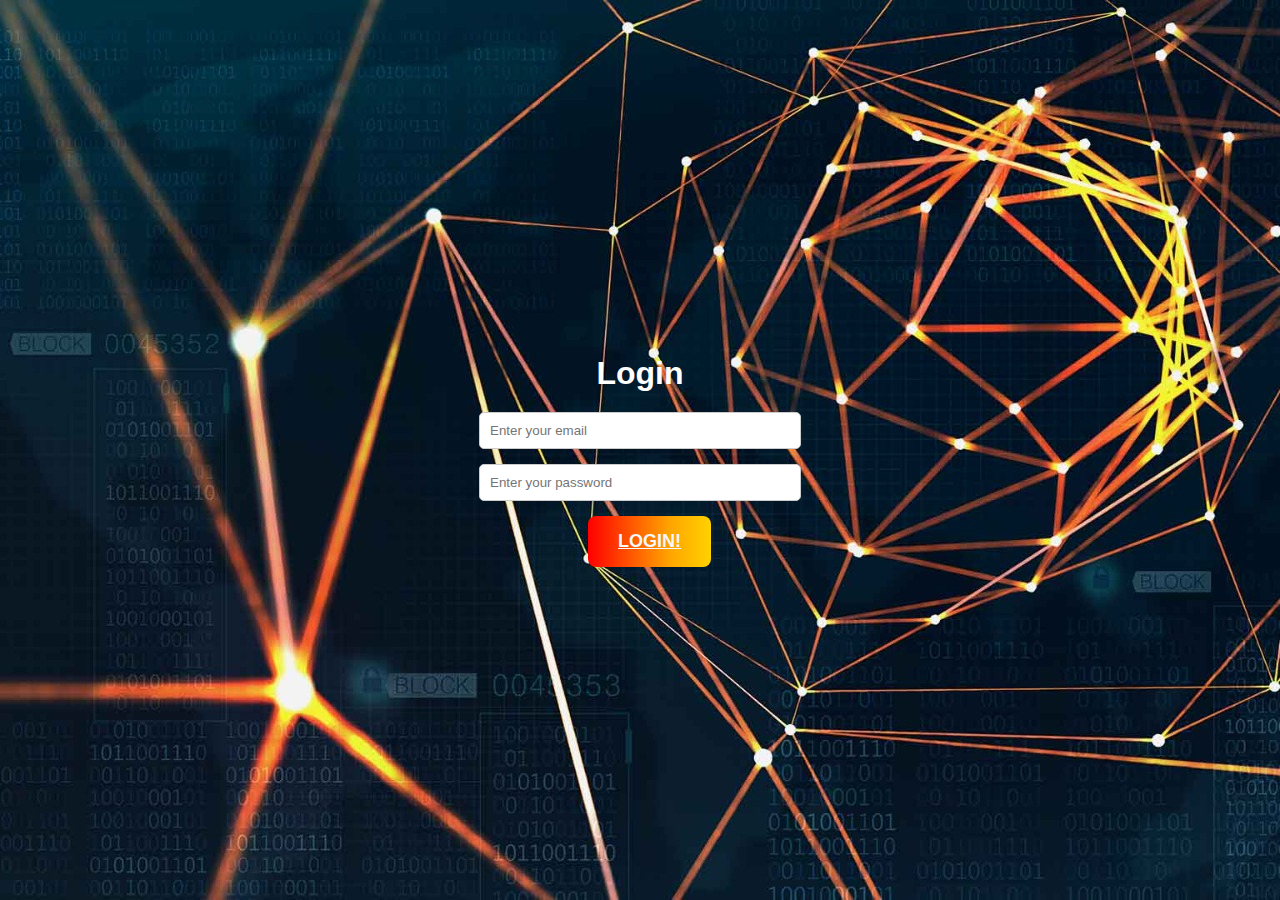
<file: index.html>
<!DOCTYPE html>
<html lang="en">
<head>
    <meta charset="UTF-8">
    <meta name="viewport" content="width=device-width, initial-scale=1.0">
    <title>Login Page</title>

    <link rel="stylesheet" href="css/form.css">

</head>
<body>

    <div class="alert-box">
        <p class="alert"></p>
    </div>

    <div class="form">
        <h1 class="heading" style="font-family:'Franklin Gothic Medium', 'Arial Narrow', Arial, sans-serif; color: White">Login</h1>
        <input type="email" placeholder="Enter your email" autocomplete="off" class="email" required>
        <input type="password" placeholder="Enter your password" autocomplete="off" class="password" required>
        <button class="submit-btn" style="margin-left: 1.5%"><a href="dashboard.html" style="color: #f6f7fb;">Login!</a></button>
    </div>

    <!-- <script src="js/form.js"></script> -->
    
</body>
</html>
</file>
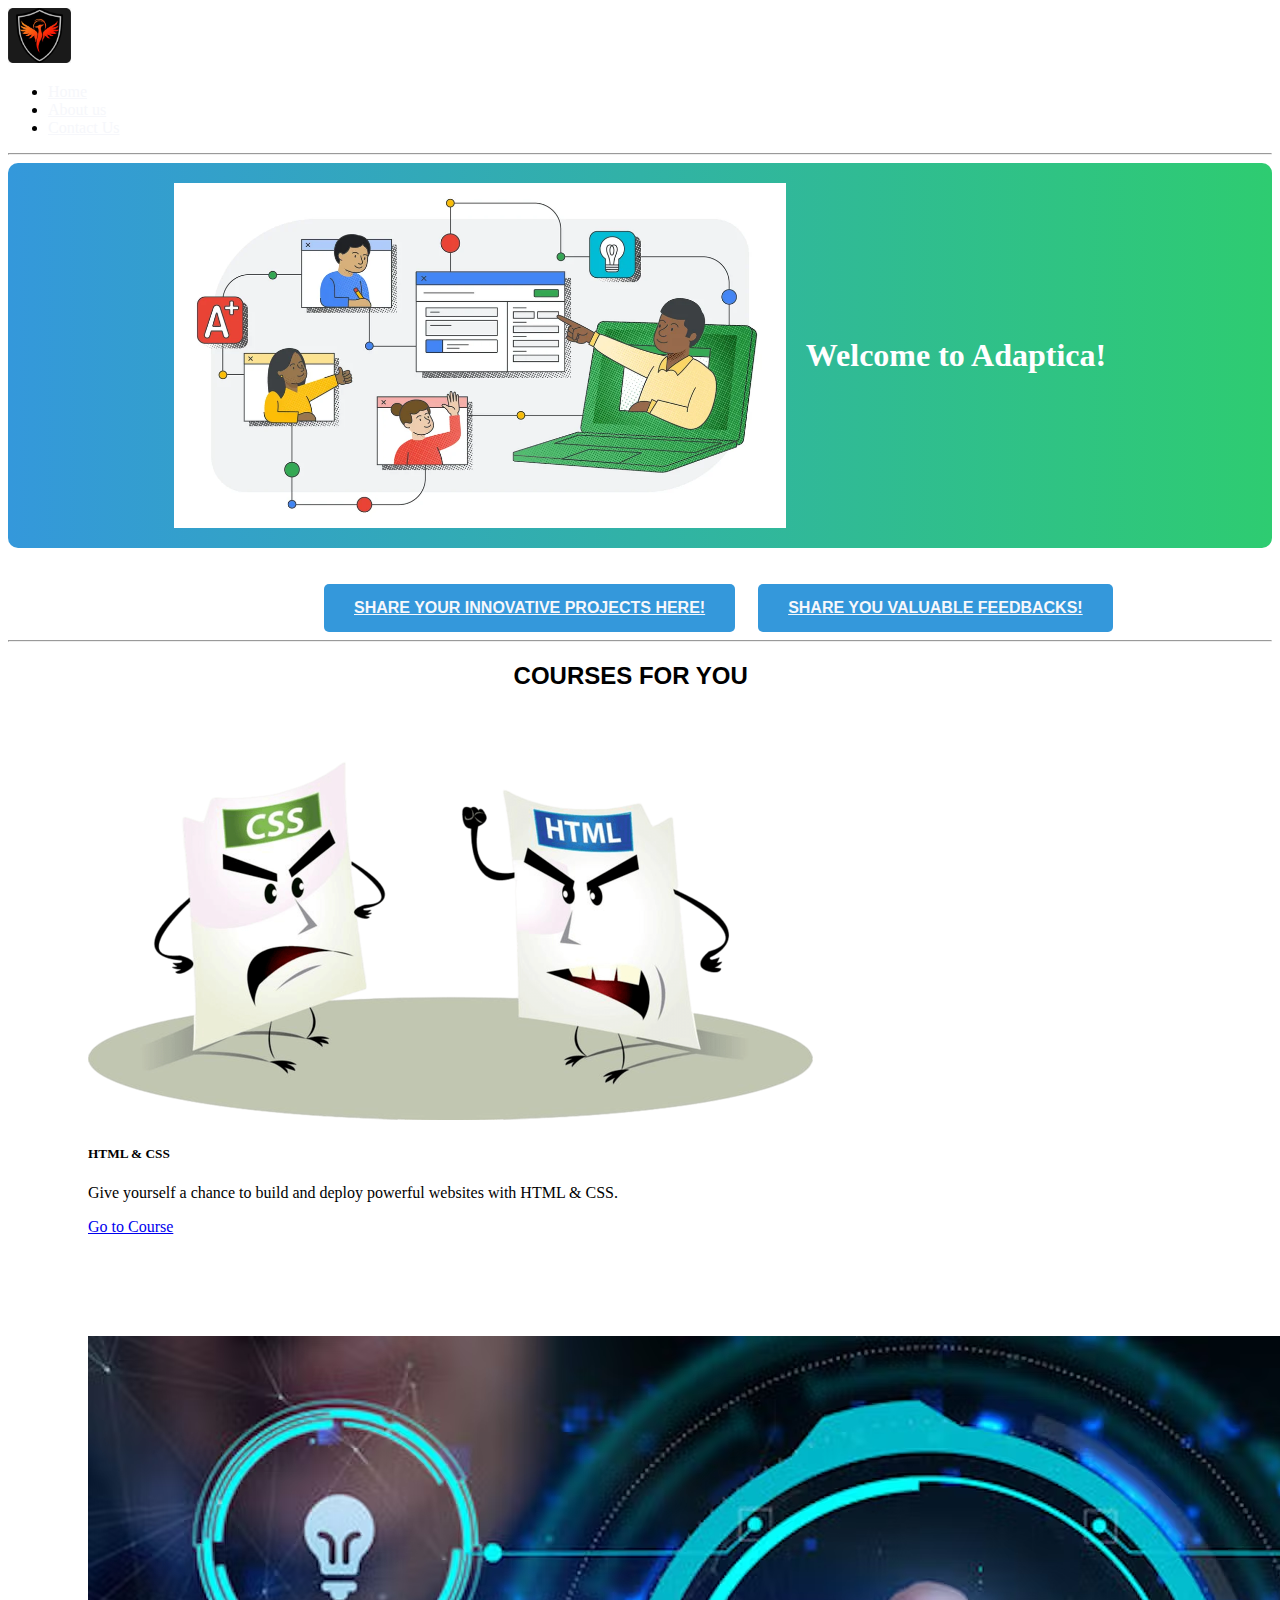
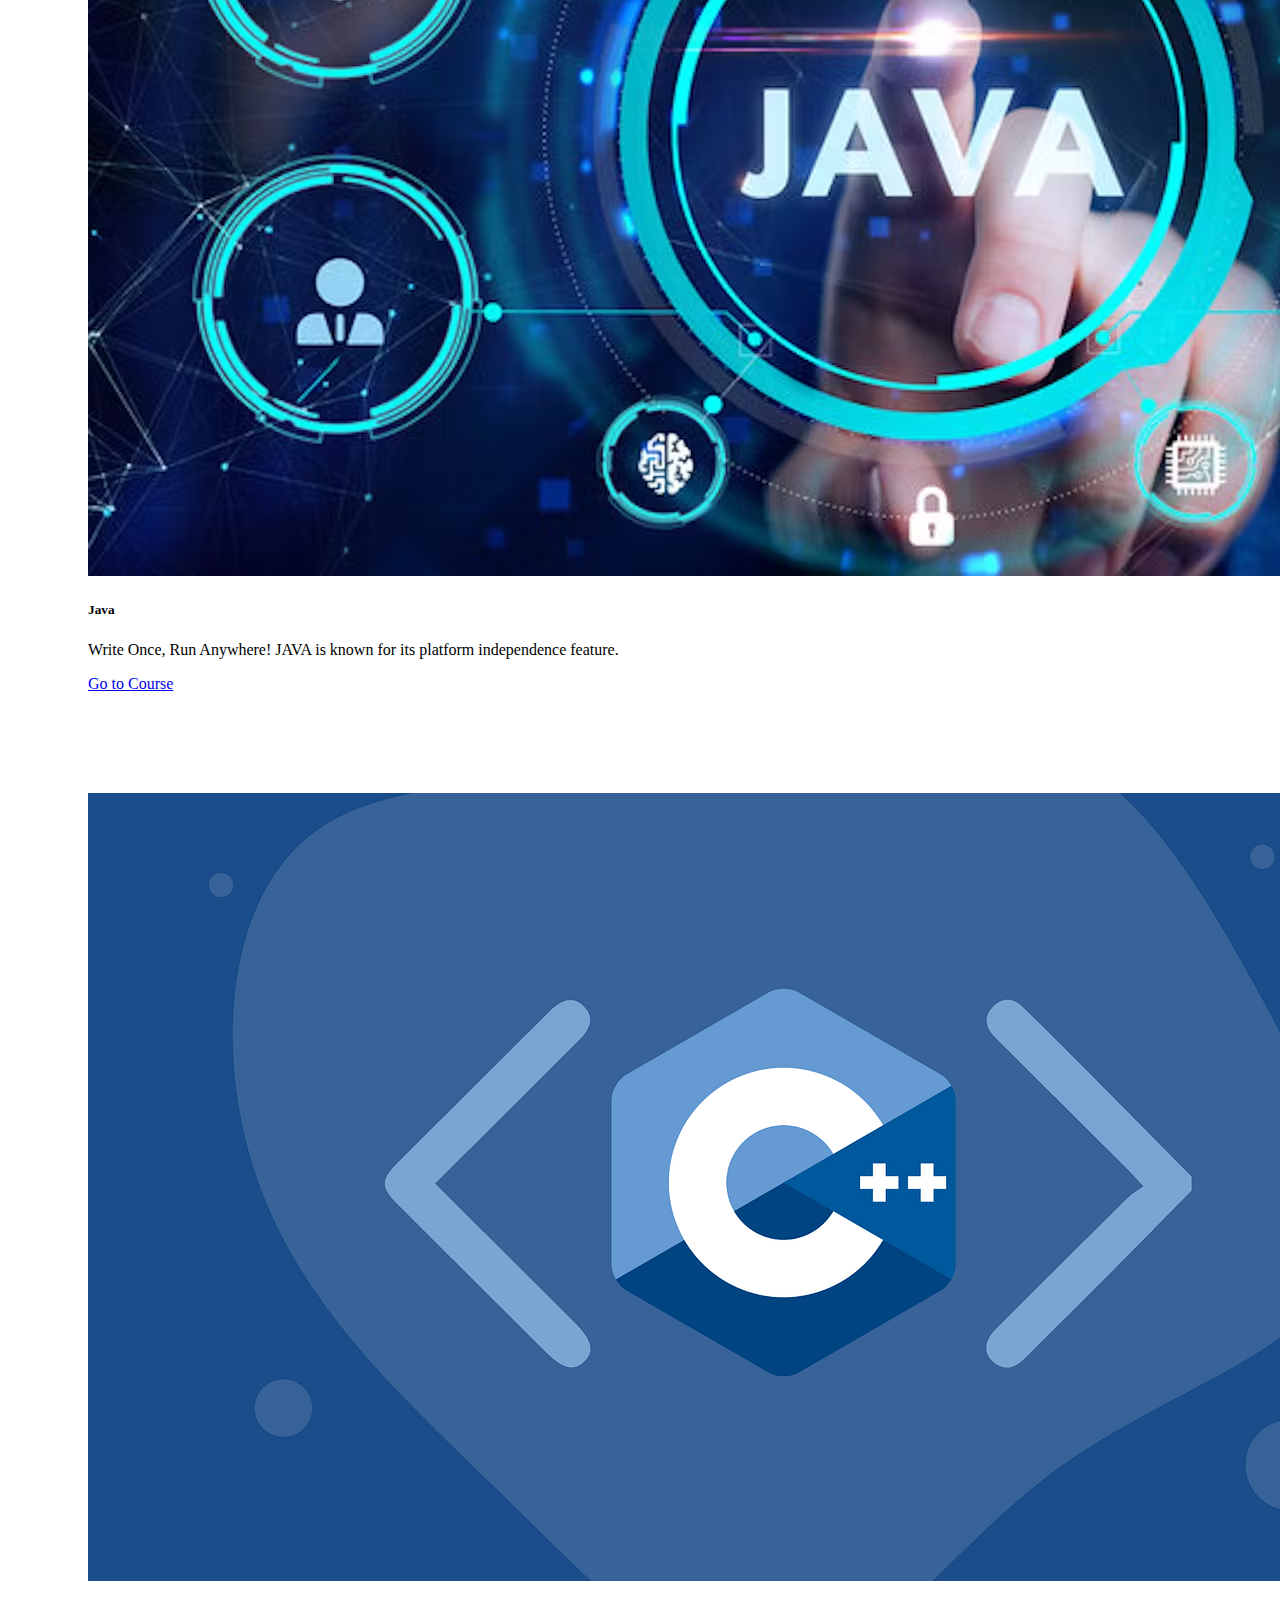
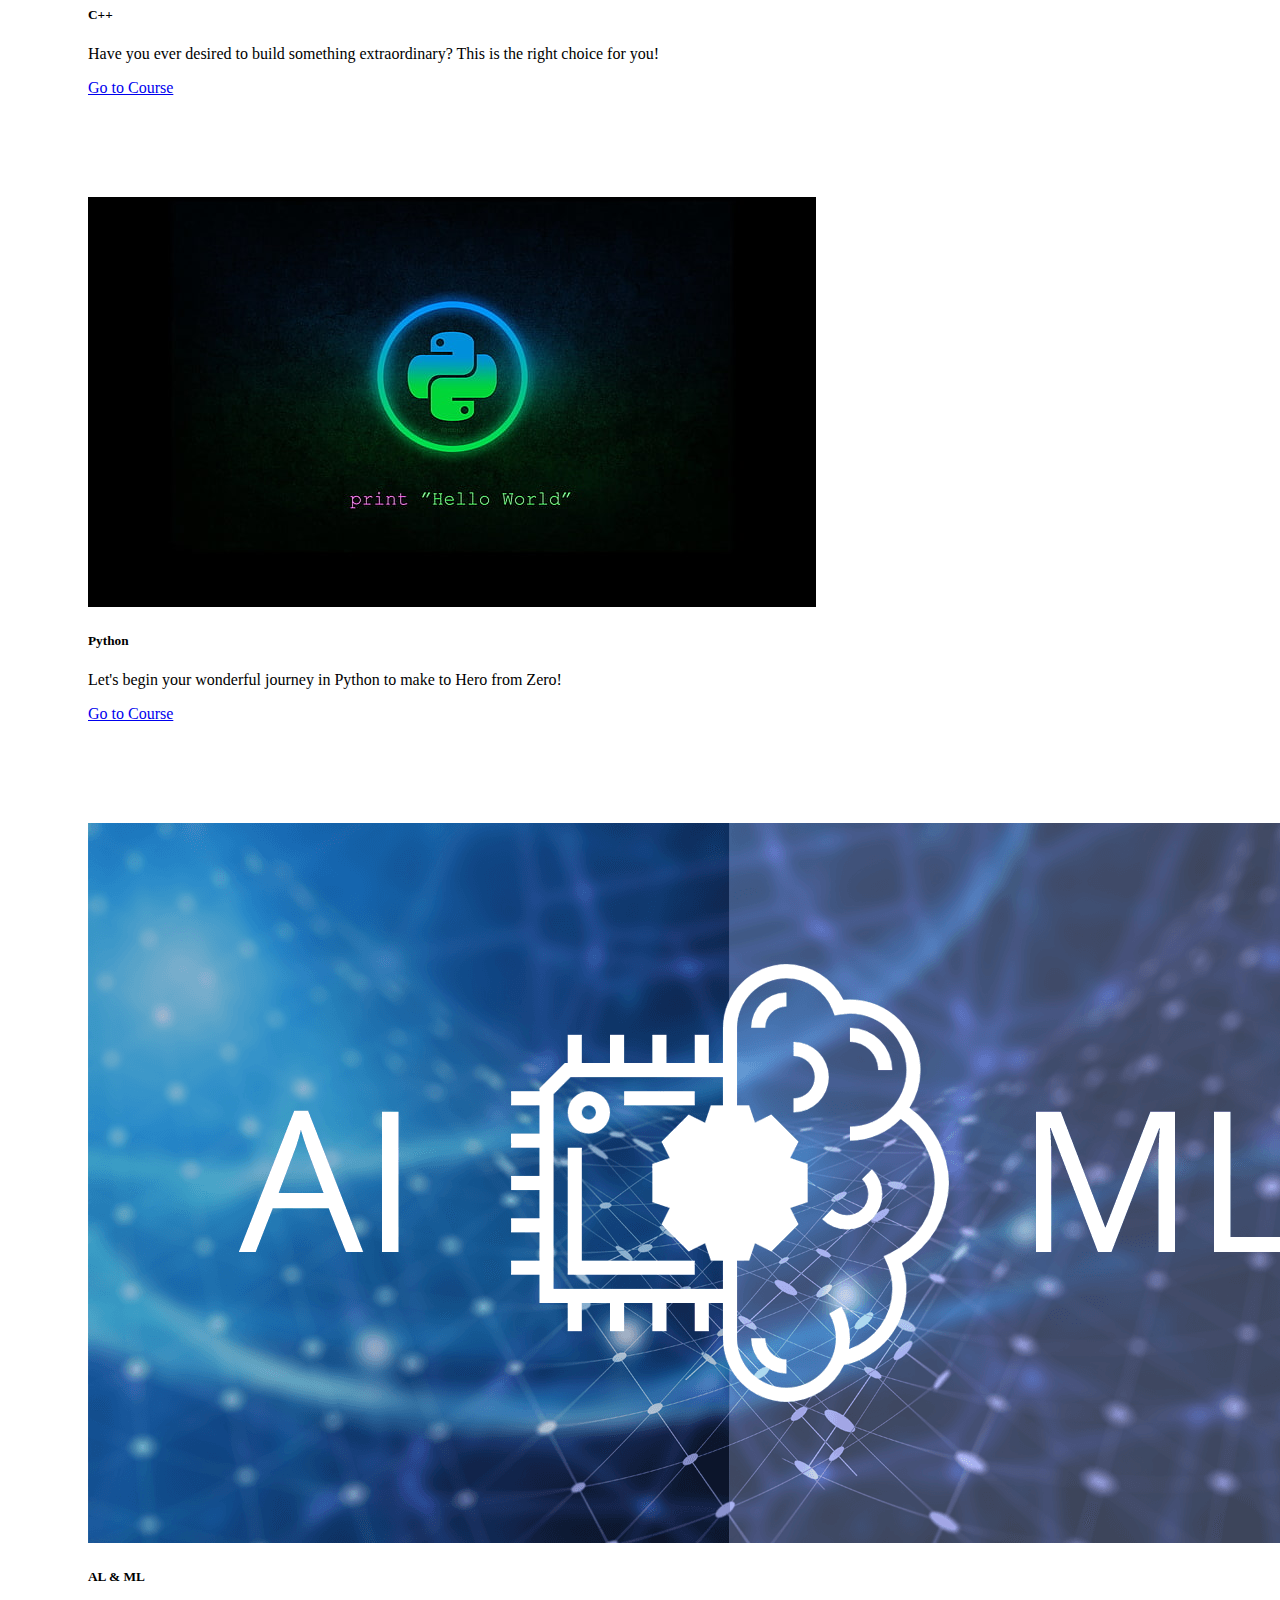
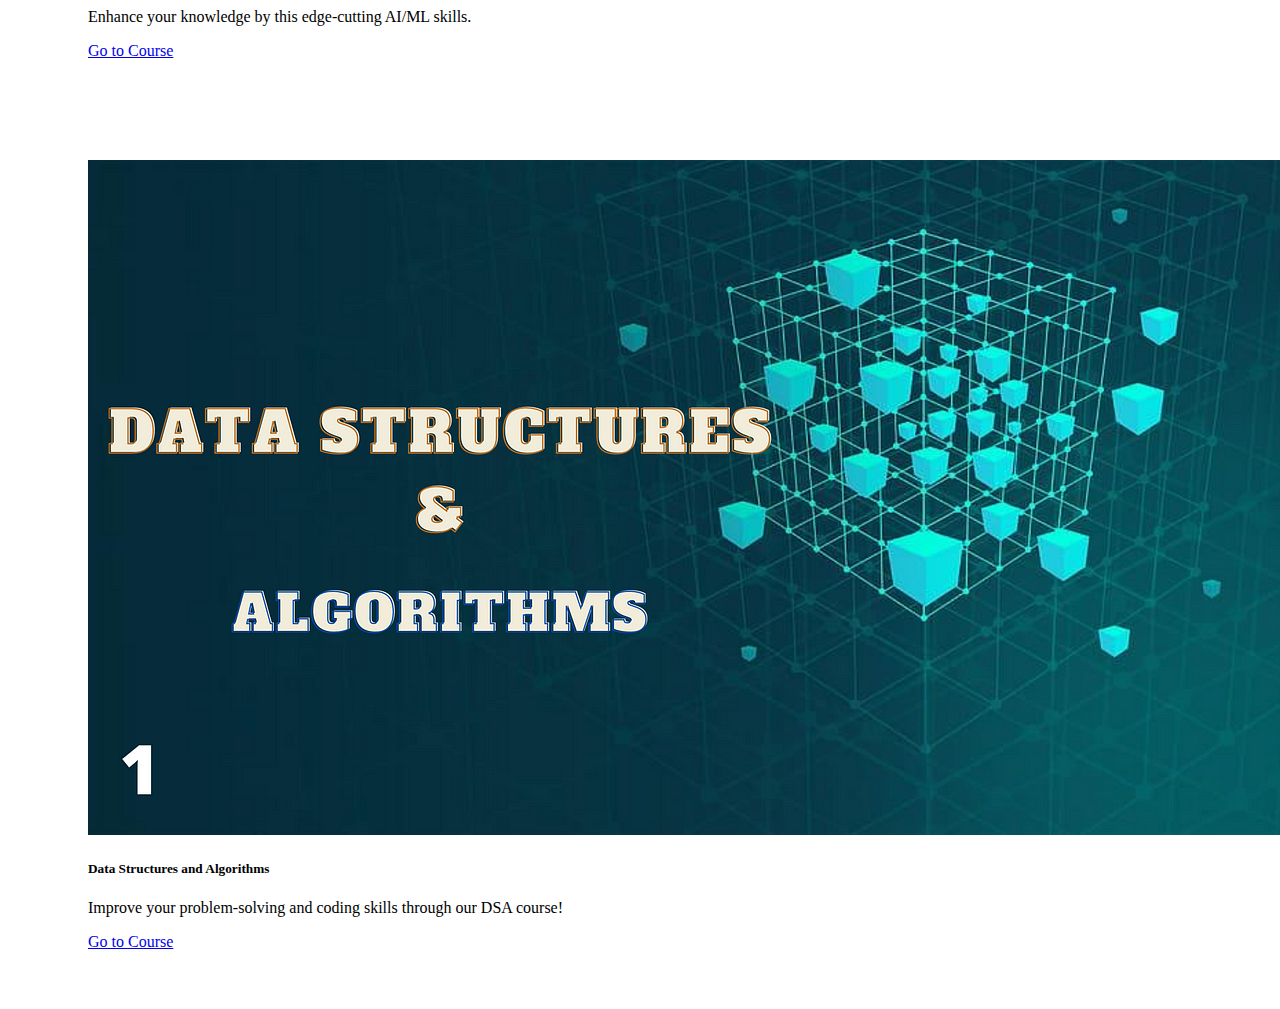
<file: dashboard.html>
<!doctype html>
<html lang="en">

<head>
    <!-- Required meta tags -->
    <meta charset="utf-8">
    <meta name="viewport" content="width=device-width, initial-scale=1">

    <!-- Bootstrap CSS -->
    <link href="https://cdn.jsdelivr.net/npm/bootstrap@5.0.2/dist/css/bootstrap.min.css" rel="stylesheet"
        integrity="sha384-EVSTQN3/azprG1Anm3QDgpJLIm9Nao0Yz1ztcQTwFspd3yD65VohhpuuCOmLASjC" crossorigin="anonymous">
    <link rel="stylesheet" href="style.css">
    
    <title>ADAPTICA</title>
</head>

<body>
    <!--NAVBAR-->
    <section id="Nav2">

        <nav class="navbar navbar-expand-lg navbar-dark bg-dark">
            <img src="images/logo.jpeg" width="5%"></img>
            <div class="collapse navbar-collapse" id="navbarSupportedContent">
                <ul class="navbar-nav mr-auto">
                    <li class="nav-item">
                        <a class="nav-link selected" href="dashboard.html" style="color: #f6f7fb">Home</a>
                    </li>
                    <li class=" nav-item">
                            <a class="nav-link" href="about.html" style="color: #f6f7fb">About us</a>
                    </li>
                    <li class=" nav-item">
                                <a class="nav-link" href="contact-us.html" style="color:#f6f7fb">Contact Us</a>
                    </li>
                </ul>
            </div>
        </nav>

        <hr>
    </section>

    <!--navbar end-->
<!--
    <div>
        <img src="images/front.webp" alt="" class="img-front" width="50%">Welcome to Adaptica!
        
        
    </div>
-->
<div class="container">
    <img src="images/front.webp" alt="Welcome Image" class="img-front">
    <div class="text-content">
        <h1>        Welcome to Adaptica!</h1>
    </div>
</div>
<br><br>
<button class="cta-button" style="margin-left: 25%"><a href="https://adapticachatbot123.streamlit.app/" style="color: #f6f7fb;">Share your innovative projects here!</a></button>
<button class="cta-button" style="margin-left: 1.5%"><a href="https://feedback-pn4piwx5q64wpeq3mybtpe.streamlit.app/" style="color: #f6f7fb;">Share you valuable feedbacks!</a></button>


<hr>
<h2 style="color: black; font-family:Arial, Helvetica, sans-serif; margin-left:40%;">COURSES FOR YOU</h2>
    <!--Courses start-->

    <div class=" row row-cols-1 row-cols-md-3 g-4">
                                    <div class="col">
                                        <div class="card">
                                            <img src="images/html-css.png" class="card-img-top" alt="...">
                                            <div class="card-body">
                                                <h5 class="card-title">HTML & CSS</h5>
                                                <p class="card-text">
                                                   
                                                    
                                                    Give yourself a chance to build and deploy powerful
                                                        websites with HTML & CSS.
                                                </p>
                                                <a href="https://www.youtube.com/watch?v=G3e-cpL7ofc&pp=ygUMaHRtbCBhbmQgY3Nz" class="btn btn-primary">Go to Course</a>
                                            </div>
                                        </div>
                                    </div>
                                    <div class="col">
                                        <div class="card">
                                            <img src="images/java.avif" class="card-img-top" alt="...">
                                            <div class="card-body">
                                                <h5 class="card-title">Java</h5>
                                                <p class="card-text">Write Once, Run Anywhere!
                                                    
                                                    JAVA is known for its platform independence feature.</p>
                                                    <a href="https://www.youtube.com/watch?v=eIrMbAQSU34&pp=ygULamF2YSBjb3Vyc2U%3D" class="btn btn-primary">Go to Course</a>
                                            </div>
                                        </div>
                                    </div>
                                    <div class="col">
                                        <div class="card">
                                            <img src="images/cpp.png" class="card-img-top" alt="...">
                                            <div class="card-body">
                                                <h5 class="card-title">C++</h5>
                                                <p class="card-text">Have you ever desired to build something
                                                    extraordinary? This
                                                    is the right choice for you!</p>
                                                    <a href="https://www.youtube.com/watch?v=8jLOx1hD3_o&pp=ygUKYysrIGNvdXJzZQ%3D%3D" class="btn btn-primary">Go to Course</a>
                                            </div>
                                        </div>
                                    </div>
                                    <div class="col">
                                        <div class="card">
                                            <img src="images/python.jpg" class="card-img-top" alt="...">
                                            <div class="card-body">
                                                <h5 class="card-title">Python</h5>
                                                <p class="card-text">
                                                     Let's begin your wonderful journey in Python to make to
                                                        Hero from Zero!
                                                    </p>
                                                    <a href="https://youtu.be/ERCMXc8x7mc?si=sJBGJyu8WN2S08Xw" class="btn btn-primary">Go to Course</a>
                                            </div>
                                        </div>
                                    </div>
                                    <div class="col">
                                        <div class="card">
                                            <img src="images/ai.png" class="card-img-top" alt="...">
                                            <div class="card-body">
                                                <h5 class="card-title">AL & ML</h5>
                                                <p class="card-text">Enhance your knowledge by this edge-cutting AI/ML skills.</p>
                                                    <a href="https://youtu.be/i_LwzRVP7bg?si=tTqlylglmHq83WzF" class="btn btn-primary">Go to Course</a>
                                            </div>
                                        </div>
                                    </div>
                                    <div class="col">
                                        <div class="card">
                                            <img src="images/dsa.png" class="card-img-top" alt="...">
                                            <div class="card-body">
                                                <h5 class="card-title">Data Structures and Algorithms</h5>
                                                <p class="card-text">Improve your problem-solving and coding skills through our DSA course!</p>
                                                    <a href="https://www.youtube.com/watch?v=rZ41y93P2Qo&list=PL9gnSGHSqcnr_DxHsP7AW9ftq0AtAyYqJ" class="btn btn-primary">Go to Course</a>
                                            </div>
                                        </div>
                                    </div>
            </div>


            <!--Courses Ends-->

            <!-- courses Start -->
            <!--
    <section id=" articles">
                                    <div class="container">
                                        <div class="title">
                                            <h2 style="color: #0cb2ff">
                                                <center>Courses for you!</center>
                                            </h2>
                                            <h3 style="color: #0cb2ff"><i>
                                                    <center>Craving ? Let's Dive In!</center>
                                                </i></h3>
                                        </div>
                                        <br>
                                        <div class="row row-cols-1 row-cols-md-2 g-4">
                                            <div class="col">
                                                <div class="card">
                                                    <img src="images/html-css.png" class="card-img-top" alt="...">
                                                    <div class="card-body">
                                                        <h5 class="card-title">HTML & CSS</h5>
                                                        <p class="card-text">HTML stands for HYPER TEXT MARKUP LANGUAGE
                                                            ans CSS stands for CASCADING
                                                            STYLE SHEET.
                                                            HTML is the backbone of wesite designs as it provides a
                                                            structure for our web pages.
                                                            CSS provides style elements to the web pages.
                                                            <br>
                                                            <i>Give yourself a chance to build and deploy powerful
                                                                websites with HTML & CSS.</i>
                                                        </p>
                                                        <a href="#" class="btn btn-primary">Go to Course</a>
                                                    </div>
                                                </div>
                                            </div>
                                            <div class="col">
                                                <div class="card">
                                                    <img src="images/java.avif" class="card-img-top" alt="...">
                                                    <div class="card-body">
                                                        <h5 class="card-title">Java</h5>
                                                        <p class="card-text">Write Once, Run Anywhere!
                                                            <br>
                                                            JAVA is known for its platform independence feature.
                                                        </p>
                                                        <a href="#" class="btn btn-primary">Go to Course</a>
                                                    </div>
                                                </div>
                                            </div>
                                            <div class="col">
                                                <div class="card">
                                                    <img src="images/python.jpg" class="card-img-top" alt="...">
                                                    <div class="card-body">
                                                        <h5 class="card-title">Python</h5>
                                                        <p class="card-text">Python is a GUI based desktop application
                                                            that uses large standard library. It helps to create web
                                                            frames and web applications along with image processing and
                                                            graphic design applications.
                                                            <i> Let's begin your wonderful journey in Python to make to
                                                                Hero from Zero!</i>
                                                        </p>
                                                        <a href="#" class="btn btn-primary">Go to Course</a>
                                                    </div>
                                                </div>
                                            </div>
                                            <div class="col">
                                                <div class="card">
                                                    <img src="images/cpp.jpg" class="card-img-top" alt="...">
                                                    <div class="card-body">
                                                        <h5 class="card-title">C++</h5>
                                                        <p class="card-text">Have you ever desired to build something
                                                            extraordinary? The use cases with C++ are limitless! Whether
                                                            you aspire to create inspiring games, or want to get
                                                            hands-on experience to create your own projects, this course
                                                            is the right choice for you.</p>
                                                        <a href="#" class="btn btn-primary">Go to Course</a>
                                                    </div>
                                                </div>
                                            </div>
                                        </div>
                                    </div>


    </section>
-->





            <!-- courses End -->



            <!-- Optional JavaScript; choose one of the two! -->

            <!-- Option 1: Bootstrap Bundle with Popper -->
            <script src="https://cdn.jsdelivr.net/npm/bootstrap@5.0.2/dist/js/bootstrap.bundle.min.js"
                integrity="sha384-MrcW6ZMFYlzcLA8Nl+NtUVF0sA7MsXsP1UyJoMp4YLEuNSfAP+JcXn/tWtIaxVXM"
                crossorigin="anonymous"></script>

            <!-- Option 2: Separate Popper and Bootstrap JS -->
            <!--
    <script src="https://cdn.jsdelivr.net/npm/@popperjs/core@2.9.2/dist/umd/popper.min.js" integrity="sha384-IQsoLXl5PILFhosVNubq5LC7Qb9DXgDA9i+tQ8Zj3iwWAwPtgFTxbJ8NT4GN1R8p" crossorigin="anonymous"></script>
    <script src="https://cdn.jsdelivr.net/npm/bootstrap@5.0.2/dist/js/bootstrap.min.js" integrity="sha384-cVKIPhGWiC2Al4u+LWgxfKTRIcfu0JTxR+EQDz/bgldoEyl4H0zUF0QKbrJ0EcQF" crossorigin="anonymous"></script>
    -->
</body>

</html>
</file>
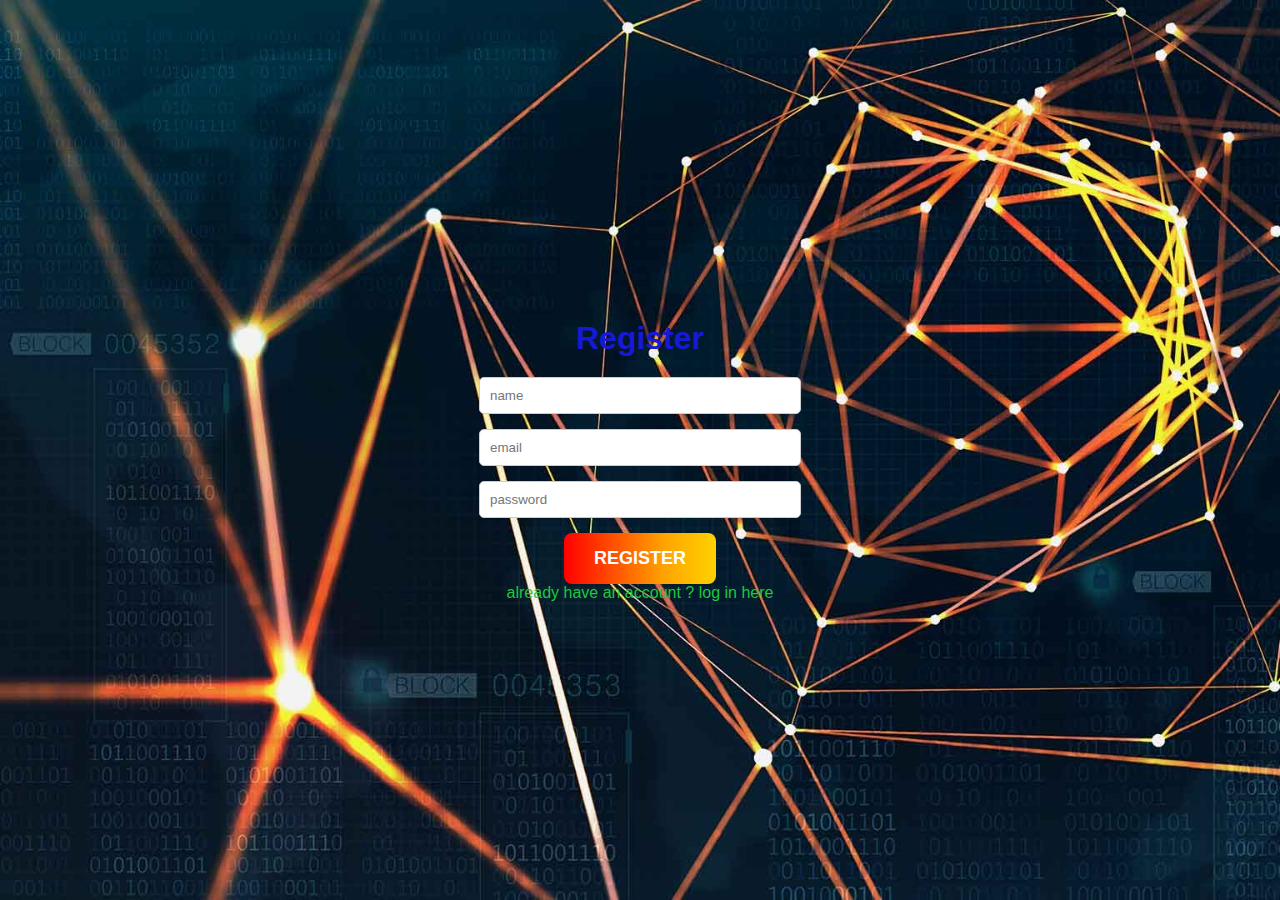
<file: register.html>
<!DOCTYPE html>
<html lang="en">
<head>
    <meta charset="UTF-8">
    <meta name="viewport" content="width=device-width, initial-scale=1.0">
    <title>Register Page</title>

    <link rel="stylesheet" href="css/form.css">

</head>
<body>

    <div class="alert-box">
        <p class="alert"></p>
    </div>

    <div class="form">
        <h1 class="heading">Register</h1>
        <input type="text" placeholder="name" autocomplete="off" class="name" required>
        <input type="email" placeholder="email" autocomplete="off" class="email" required>
        <input type="password" placeholder="password" autocomplete="off" class="password" required>
        <button class="submit-btn">register</button>
        <a href="/login" class="link">already have an account ? log in here</a>
    </div>

    
    
</body>
</html>
</file>
<file: style.css>
body{
    padding: 0;
    margin-left: 100;
    background-color: white;
}

div.col {
    padding-top: 50px;
    padding-right: 30px;
    padding-bottom: 50px;
    padding-left: 80px;
  }

button{
    background-color: #feffff;
    font-size: 20px;
    font-weight: bold;
}

div.card-img-top {
    width:  100px;
    height: 100px;
}

/* CSS for the container */
.container {
    display: flex; /* Use Flexbox for alignment */
    align-items: center; /* Center items vertically */
    justify-content: center; /* Center items horizontally */
    background: linear-gradient(to right, #3498db, #2ecc71); /* Two-color gradient background */
    color: white; /* Text color for contrast */
    padding: 20px; /* Add some padding */
    border-radius: 10px; /* Optional: rounded corners */
}

/* CSS for the image */
.img-front {
    max-width: 50%; /* Ensure the image width is up to 50% of the container */
    height: auto; /* Maintain aspect ratio */
    margin-right: 20px; /* Space between image and text */
}

/* CSS for the text content */
.text-content {
    max-width: 50%; /* Ensure the text container width is up to 50% of the container */
}

h1 {
    margin: 0; /* Remove default margin */
    font-size: 2em; /* Adjust font size */
}

/**/

/* Basic styles for the button */
.cta-button {
    background-color: #3498db; /* Button color */
    color: white; /* Text color */
    border: none; /* Remove default border */
    border-radius: 5px; /* Rounded corners */
    padding: 15px 30px; /* Padding for size */
    font-size: 16px; /* Font size */
    font-weight: bold; /* Bold text */
    text-transform: uppercase; /* Uppercase text */
    cursor: pointer; /* Pointer cursor on hover */
    transition: background-color 0.3s, transform 0.3s; /* Smooth transition */
}

/* Hover effect */
.cta-button:hover {
    background-color: #2980b9; /* Darker color on hover */
    transform: scale(1.05); /* Slightly larger on hover */
}

/* Active effect (when clicked) */
.cta-button:active {
    background-color: #1f618d; /* Even darker color on click */
    transform: scale(0.98); /* Slightly smaller on click */
}

/* Focus effect (accessibility) */
.cta-button:focus {
    outline: none; /* Remove default focus outline */
    box-shadow: 0 0 0 3px rgba(255, 255, 255, 0.5); /* Custom focus outline */
}
</file>
<file: css/form.css>
/* Reset default styles */
body {
    margin: 0;
    padding: 0;
    font-family: Arial, sans-serif;
    
}

/* Form container */
.form {
    display: flex;
    flex-direction: column;
    align-items: center;
    justify-content: center;
    height: 100vh;
    background: url('../images/form-back.jpeg');
    background-size: cover;
    background-position: center;
    /* background-color: #f0f0f0; */
}

/* Heading */
.heading {
    text-align: center;
    margin-bottom: 20px;
    color:rgb(24, 24, 215);
}

/* Input fields */
input {
    padding: 10px;
    border: 1px solid #ccc;
    border-radius: 5px;
    margin-bottom: 15px;
    width: 300px;
}

/* Submit button */
.submit-btn {
    background-color: #4CAF50;
    color: white;
    padding: 12px 20px;
    border: none;
    border-radius: 4px;
    cursor: pointer;

        padding: 15px 30px;
        font-size: 18px;
        font-weight: bold;
        text-transform: uppercase;
        border: none;
        cursor: pointer;
        background: linear-gradient(90deg, red, orange, yellow, green, blue, indigo, violet);
        background-size: 400%;
        color: #fff;
        border-radius: 8px;
        animation: gradient 3s infinite;
}

/* Link */
.link {
    text-decoration: none;
    color: #1ec93d;
}

/* Alert box */
.alert-box {
    display: none;
    position: absolute;
    top: 20px;
    left: 50%;
    transform: translateX(-50%);
    background-color: #f44336;
    color: white;
    padding: 10px 20px;
    border-radius: 5px;
}
</file>
